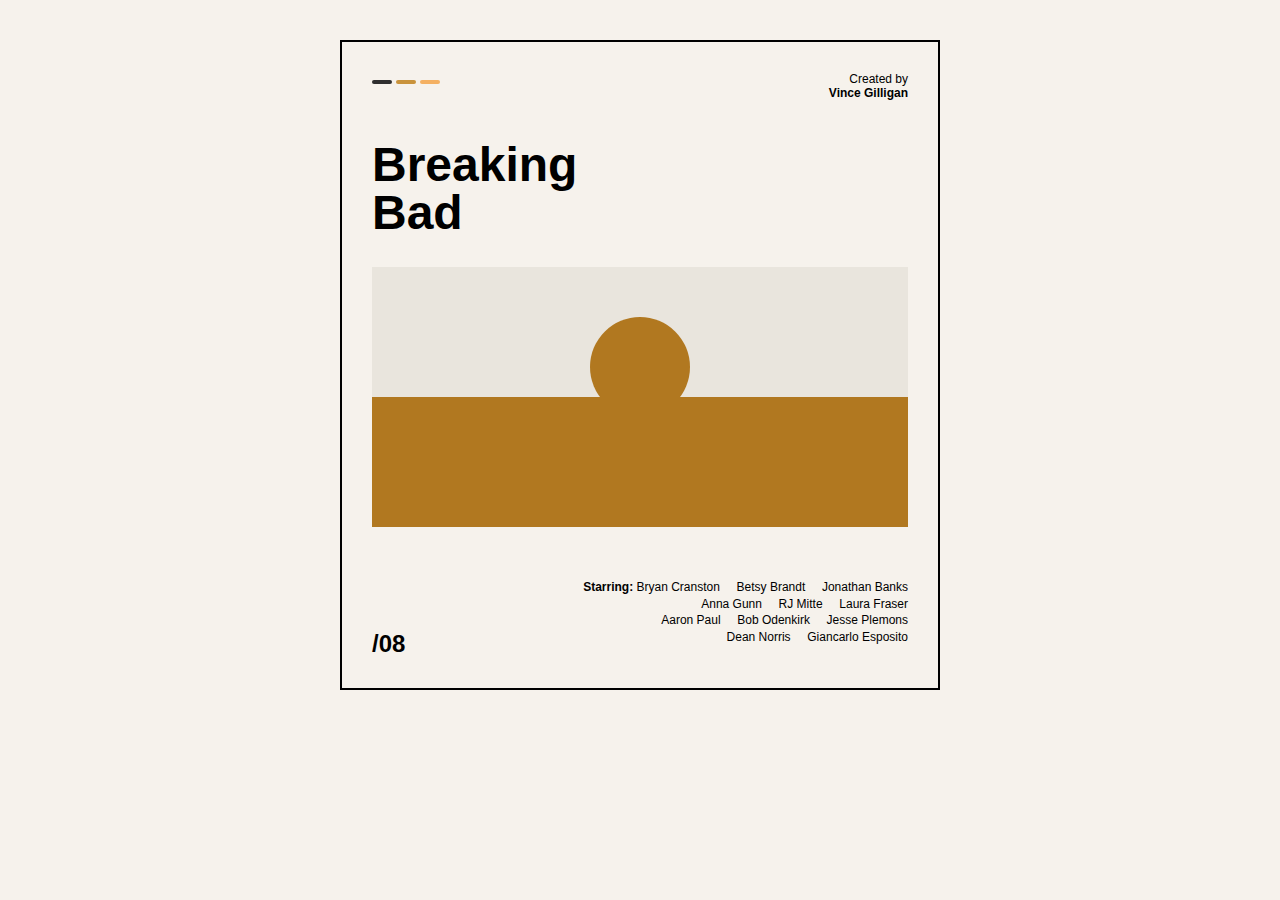
<file: ChatTest/index.html>
<!DOCTYPE html>
<html lang="en">
<head>
  <meta charset="UTF-8" />
  <meta name="viewport" content="width=device-width, initial-scale=1.0"/>
  <title>Breaking Bad Poster</title>
  <link rel="stylesheet" href="styles.css" />
</head>
<body>
  <div class="poster">
    <div class="top-bar">
      <div class="color-bars">
        <div class="bar bar1"></div>
        <div class="bar bar2"></div>
        <div class="bar bar3"></div>
      </div>
      <div class="creator">Created by<br><strong>Vince Gilligan</strong></div>
    </div>

    <div class="title">
      <h1>Breaking<br>Bad</h1>
    </div>

    <div class="scene">
      <div class="sun"></div>
      <div class="ground"></div>
    </div>

    <div class="bottom">
      <div class="season">/08</div>
      <div class="credits">
        <p>
          <strong>Starring:</strong> Bryan Cranston &nbsp;&nbsp;&nbsp; Betsy Brandt &nbsp;&nbsp;&nbsp; Jonathan Banks<br>
          Anna Gunn &nbsp;&nbsp;&nbsp; RJ Mitte &nbsp;&nbsp;&nbsp; Laura Fraser<br>
          Aaron Paul &nbsp;&nbsp;&nbsp; Bob Odenkirk &nbsp;&nbsp;&nbsp; Jesse Plemons<br>
          Dean Norris &nbsp;&nbsp;&nbsp; Giancarlo Esposito
        </p>
      </div>
    </div>
  </div>
</body>
</html>
</file>
<file: ChatTest/styles.css>
body {
  margin: 0;
  padding: 0;
  background: #f6f2ec;
  font-family: Helvetica, Arial, sans-serif;
}

.poster {
  max-width: 600px;
  margin: 40px auto;
  background: #f6f2ec;
  border: 2px solid black;
  padding: 30px;
  box-sizing: border-box;
}

.top-bar {
  display: flex;
  justify-content: space-between;
  align-items: flex-start;
}

.color-bars {
  display: flex;
  gap: 4px;
  margin-top: 8px;
}

.bar {
  width: 20px;
  height: 4px;
  border-radius: 2px;
}

.bar1 { background: #2f2f2f; }
.bar2 { background: #c9933c; }
.bar3 { background: #f4b062; }

.creator {
  text-align: right;
  font-size: 12px;
  line-height: 1.2;
  color: #000;
}

.title h1 {
  font-size: 48px;
  margin: 40px 0 30px 0;
  line-height: 1;
  font-weight: bold;
  color: #000;
}

.scene {
  position: relative;
  height: 260px;
  background: #e9e5dd;
  margin-bottom: 40px;
  overflow: hidden;
}

.sun {
  width: 100px;
  height: 100px;
  background: #b17820;
  border-radius: 50%;
  margin: 50px auto 0 auto;
}

.ground {
  position: absolute;
  bottom: 0;
  left: 0;
  height: 50%;
  width: 100%;
  background: #b17820;
}

.bottom {
  display: flex;
  justify-content: space-between;
  align-items: flex-end;
  font-size: 12px;
  color: #000;
}

.season {
  font-size: 24px;
  font-weight: bold;
}

.credits {
  text-align: right;
  line-height: 1.4;
}
</file>
